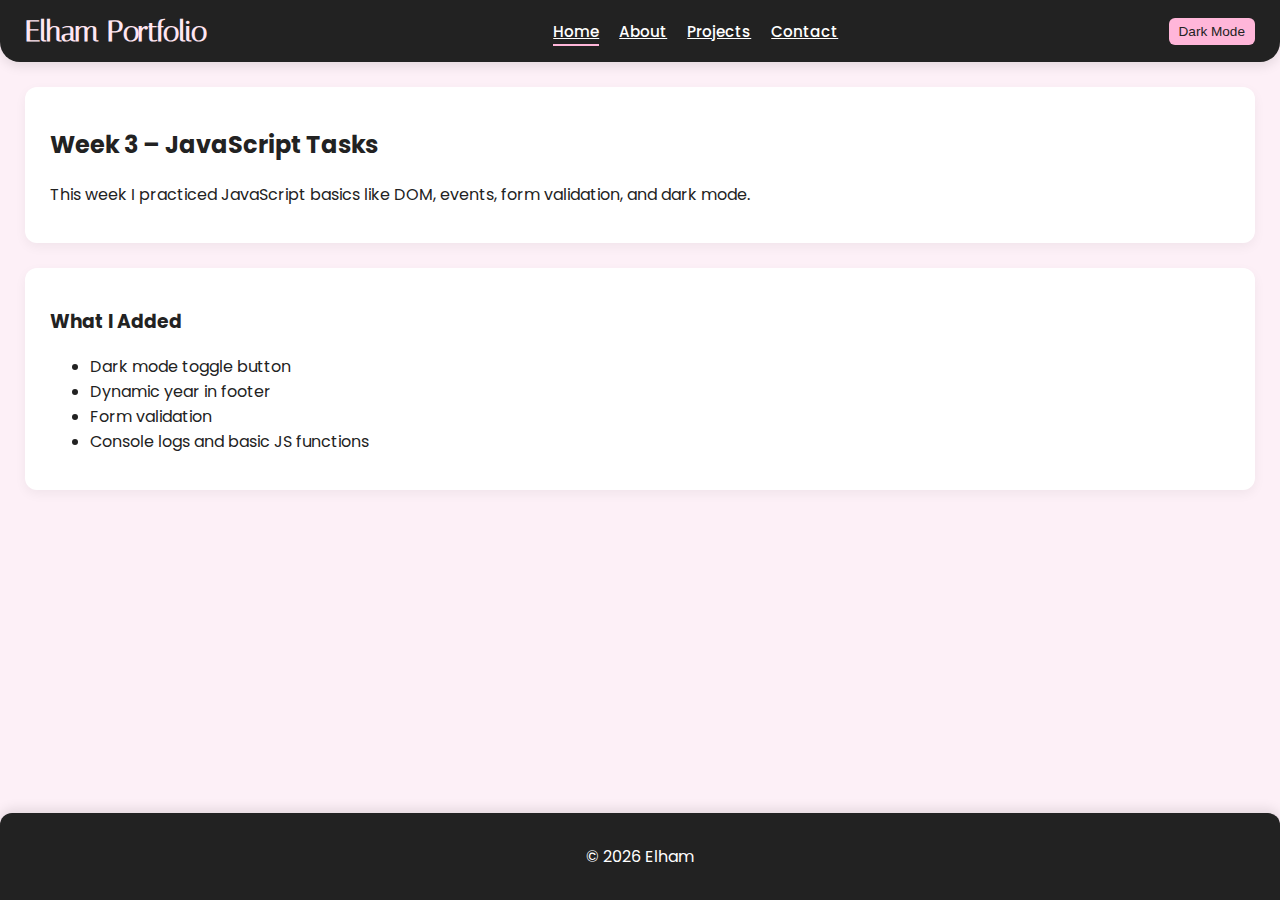
<file: index.html>
<!DOCTYPE html>
<html lang="en">
<head>
  <meta charset="UTF-8">
  <title>Elham Portfolio - Week 3</title>
  <meta name="viewport" content="width=device-width, initial-scale=1.0">
  <link rel="stylesheet" href="css/style.css">
</head>
<body>

  <header>
    <h1>Elham Portfolio</h1>
    <nav>
      <a href="index.html" class="active">Home</a>
      <a href="about.html">About</a>
      <a href="projects.html">Projects</a>
      <a href="contact.html">Contact</a>
    </nav>
    <button id="themeToggle" class="theme-btn">Dark Mode</button>
  </header>

  <main>
    <section class="intro">
      <h2>Week 3 – JavaScript Tasks</h2>
      <p>This week I practiced JavaScript basics like DOM, events, form validation, and dark mode.</p>
    </section>

    <section class="intro">
      <h3>What I Added</h3>
      <ul>
        <li>Dark mode toggle button</li>
        <li>Dynamic year in footer</li>
        <li>Form validation</li>
        <li>Console logs and basic JS functions</li>
      </ul>
    </section>
  </main>

  <footer>
    <p>© <span id="year"></span> Elham</p>
  </footer>

  <script src="js/main.js"></script>
</body>
</html>
</file>
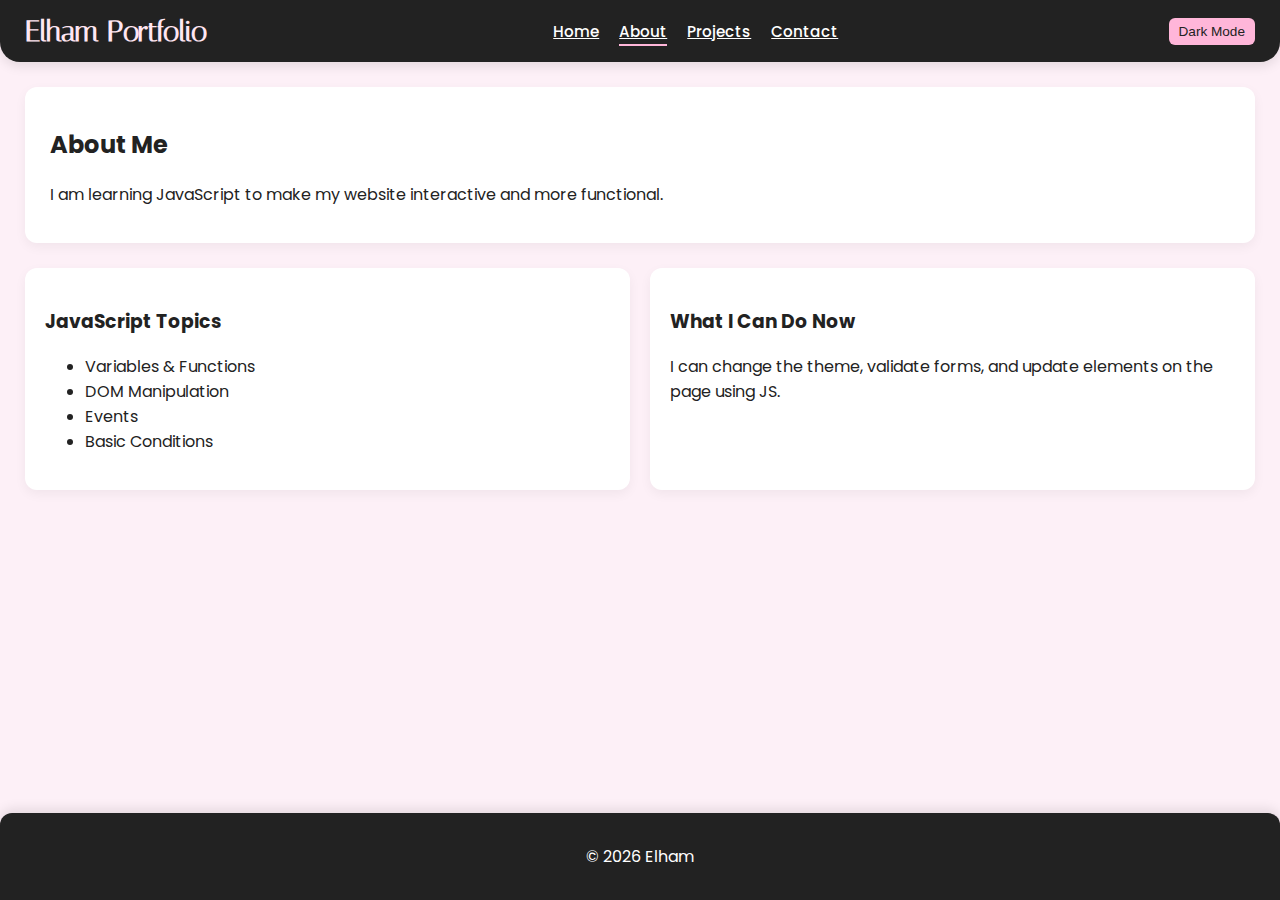
<file: about.html>
<!DOCTYPE html>
<html lang="en">
<head>
  <meta charset="UTF-8">
  <title>About - Week 3 Portfolio</title>
  <meta name="viewport" content="width=device-width, initial-scale=1.0">
  <link rel="stylesheet" href="css/style.css">
</head>
<body>

  <header>
    <h1>Elham Portfolio</h1>
    <nav>
      <a href="index.html">Home</a>
      <a href="about.html" class="active">About</a>
      <a href="projects.html">Projects</a>
      <a href="contact.html">Contact</a>
    </nav>
    <button id="themeToggle" class="theme-btn">Dark Mode</button>
  </header>

  <main>
    <section class="intro">
      <h2>About Me</h2>
      <p>I am learning JavaScript to make my website interactive and more functional.</p>
    </section>

    <section class="row">
      <div class="box">
        <h3>JavaScript Topics</h3>
        <ul>
          <li>Variables & Functions</li>
          <li>DOM Manipulation</li>
          <li>Events</li>
          <li>Basic Conditions</li>
        </ul>
      </div>

      <div class="box">
        <h3>What I Can Do Now</h3>
        <p>I can change the theme, validate forms, and update elements on the page using JS.</p>
      </div>
    </section>
  </main>

  <footer>
    <p>© <span id="year"></span> Elham</p>
  </footer>

  <script src="js/main.js"></script>
</body>
</html>
</file>
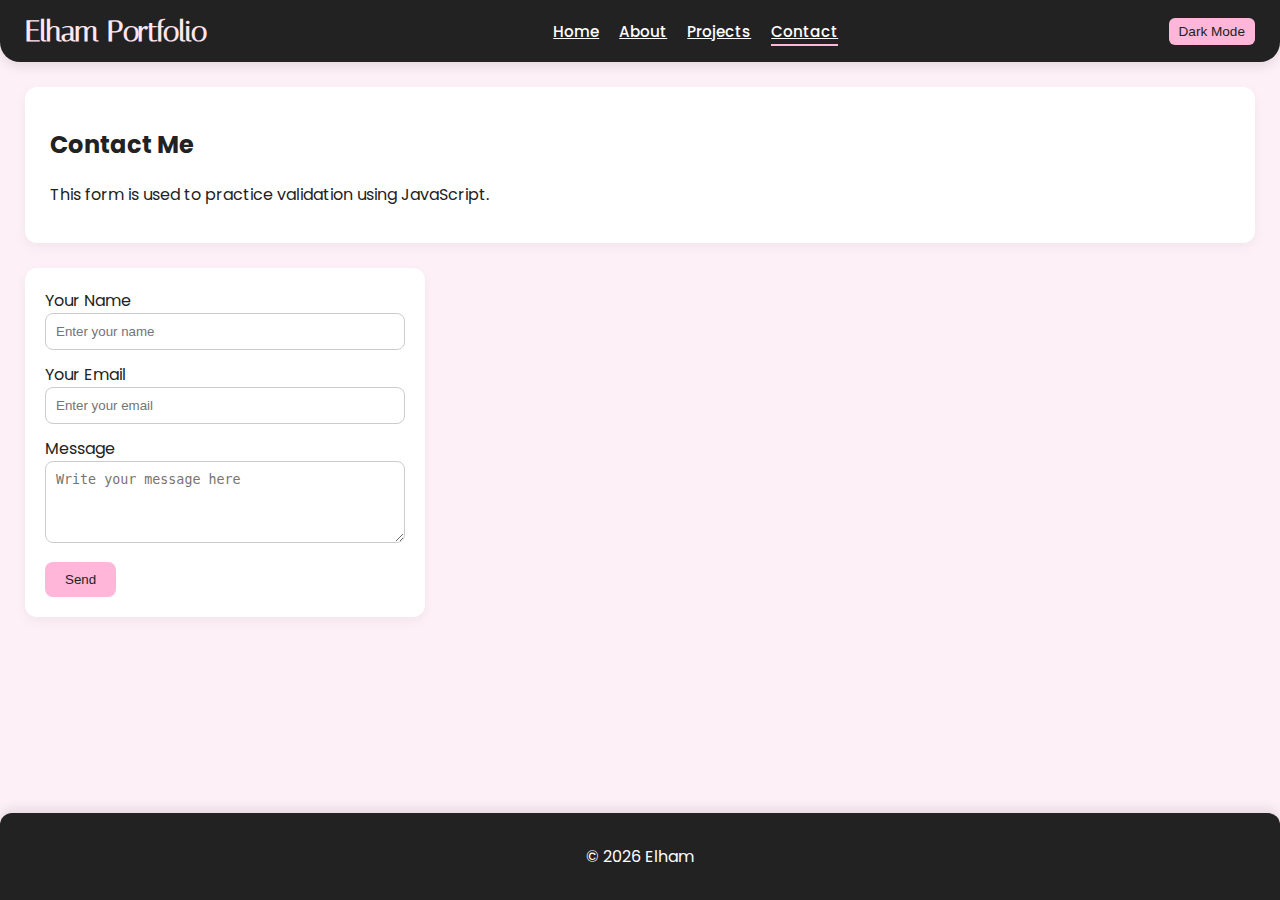
<file: contact.html>
<!DOCTYPE html>
<html lang="en">
<head>
  <meta charset="UTF-8">
  <title>Contact - Week 3 Portfolio</title>
  <meta name="viewport" content="width=device-width, initial-scale=1.0">
  <link rel="stylesheet" href="css/style.css">
</head>
<body>

  <header>
    <h1>Elham Portfolio</h1>
    <nav>
      <a href="index.html">Home</a>
      <a href="about.html">About</a>
      <a href="projects.html">Projects</a>
      <a href="contact.html" class="active">Contact</a>
    </nav>
    <button id="themeToggle" class="theme-btn">Dark Mode</button>
  </header>

  <main>
    <section class="intro">
      <h2>Contact Me</h2>
      <p>This form is used to practice validation using JavaScript.</p>
    </section>

    <section>
      <form class="contact-form">
        <label for="name">Your Name</label>
        <input id="name" type="text" placeholder="Enter your name">

        <label for="email">Your Email</label>
        <input id="email" type="email" placeholder="Enter your email">

        <label for="message">Message</label>
        <textarea id="message" rows="4" placeholder="Write your message here"></textarea>

        <button type="submit">Send</button>
      </form>
    </section>
  </main>

  <footer>
    <p>© <span id="year"></span> Elham</p>
  </footer>

  <script src="js/main.js"></script>
</body>
</html>
</file>
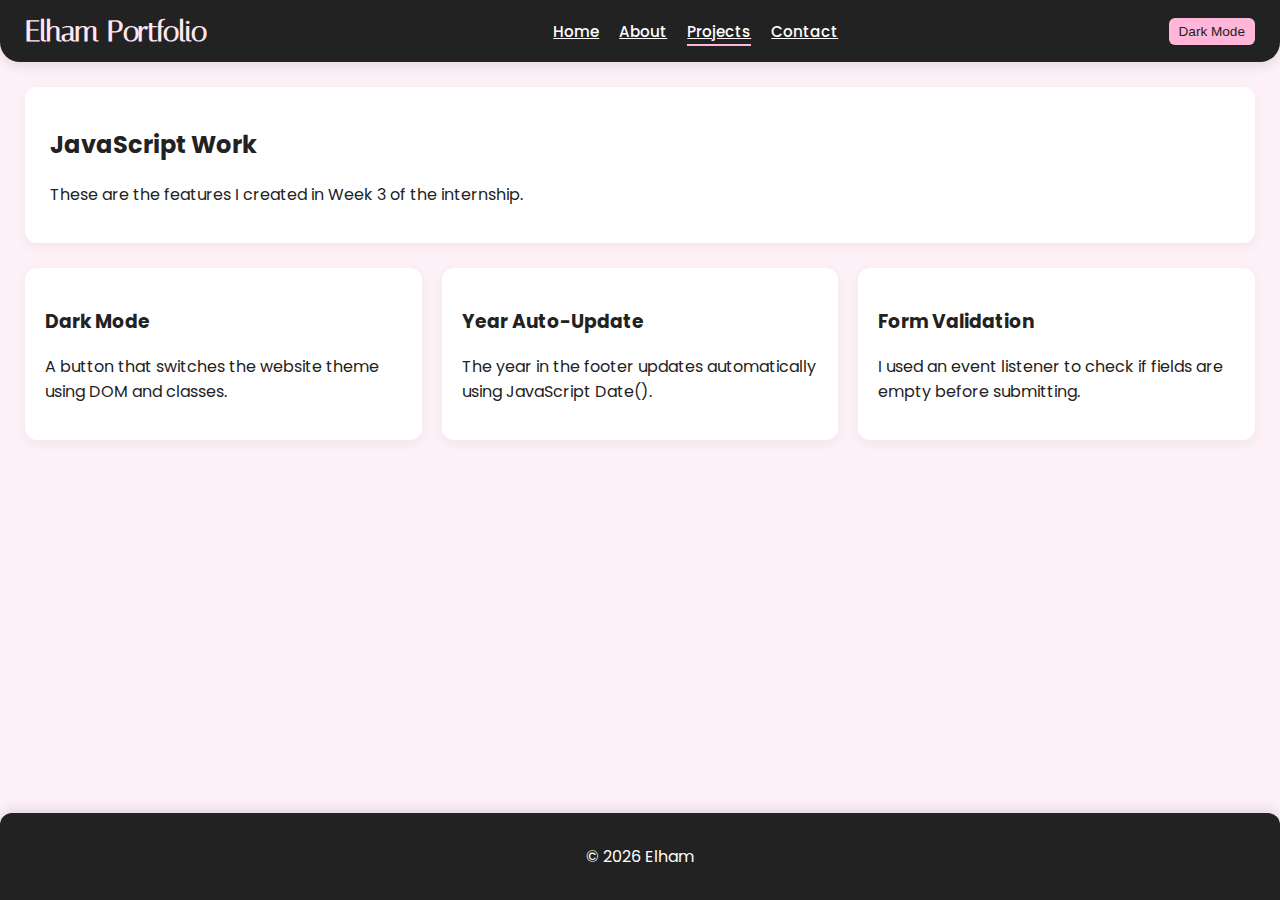
<file: projects.html>
<!DOCTYPE html>
<html lang="en">
<head>
  <meta charset="UTF-8">
  <title>Projects - Week 3 Portfolio</title>
  <meta name="viewport" content="width=device-width, initial-scale=1.0">
  <link rel="stylesheet" href="css/style.css">
</head>
<body>

  <header>
    <h1>Elham Portfolio</h1>
    <nav>
      <a href="index.html">Home</a>
      <a href="about.html">About</a>
      <a href="projects.html" class="active">Projects</a>
      <a href="contact.html">Contact</a>
    </nav>
    <button id="themeToggle" class="theme-btn">Dark Mode</button>
  </header>

  <main>
    <section class="intro">
      <h2>JavaScript Work</h2>
      <p>These are the features I created in Week 3 of the internship.</p>
    </section>

    <section class="row">
      <div class="box">
        <h3>Dark Mode</h3>
        <p>A button that switches the website theme using DOM and classes.</p>
      </div>

      <div class="box">
        <h3>Year Auto-Update</h3>
        <p>The year in the footer updates automatically using JavaScript Date().</p>
      </div>

      <div class="box">
        <h3>Form Validation</h3>
        <p>I used an event listener to check if fields are empty before submitting.</p>
      </div>
    </section>
  </main>

  <footer>
    <p>© <span id="year"></span> Elham</p>
  </footer>

  <script src="js/main.js"></script>
</body>
</html>
</file>
<file: css/style.css>
@import url('https://fonts.googleapis.com/css2?family=Italiana&family=Poppins:wght@300;400;500;600&display=swap');

/* --- Global Styles --- */
* {
  box-sizing: border-box;
  transition: all 0.2s ease; /* smooth hover effects */
}

body {
  margin: 0;
  font-family: 'Poppins', sans-serif;
  background-color: #fdf0f7;
  color: #222;
  display: flex;
  flex-direction: column;
  min-height: 100vh;
}

main {
  flex: 1;
  padding: 25px;
}

header {
  background-color: #222;
  color: #fff;
  padding: 14px 25px;
  display: flex;
  justify-content: space-between;
  align-items: center;
  border-radius: 0 0 20px 20px;
  box-shadow: 0 4px 12px rgba(0,0,0,0.1);
}

header h1 {
  font-family: 'Italiana', serif;
  margin: 0;
  font-size: 1.8rem;
  color: #ffe6f2; /* soft pink accent for title */
}

nav a {
  color: #fff;
  margin-left: 16px;
  font-size: 0.95rem;
  font-weight: 500;
}

nav a.active {
  border-bottom: 2px solid #ffb6d9;
  padding-bottom: 2px;
}

nav a:hover {
  color: #ffb6d9;
  transform: translateY(-1px);
}

.theme-btn {
  padding: 6px 10px;
  font-size: 0.85rem;
  border: none;
  border-radius: 6px;
  cursor: pointer;
  background-color: #ffb6d9;
  color: #222;
  font-weight: 500;
}

.theme-btn:hover {
  background-color: #ffcce6;
}

/* --- Main Content --- */
main {
  padding: 25px;
}

.intro {
  background-color: #fff;
  padding: 20px 25px;
  border-radius: 12px;
  margin-bottom: 25px;
  box-shadow: 0 4px 12px rgba(0,0,0,0.05);
}

.row {
  display: flex;
  gap: 20px;
  flex-wrap: wrap;
}

.box {
  flex: 1 1 200px;
  padding: 20px;
  background-color: #fff;
  border-radius: 12px;
  box-shadow: 0 4px 12px rgba(0,0,0,0.05);
}

.contact-form {
  background-color: #fff;
  padding: 20px;
  border-radius: 12px;
  max-width: 400px;
  box-shadow: 0 4px 12px rgba(0,0,0,0.05);
}

.contact-form input,
.contact-form textarea {
  width: 100%;
  padding: 10px;
  margin-bottom: 12px;
  border: 1px solid #ccc;
  border-radius: 8px;
}

.contact-form button {
  padding: 10px 20px;
  border: none;
  background-color: #ffb6d9;
  color: #222;
  border-radius: 8px;
  font-weight: 500;
}

.contact-form button:hover {
  background-color: #ffcce6;
  transform: translateY(-1px);
}

button {
  cursor: pointer;
}

/* --- Footer --- */
footer {
  margin-top: 20px;
  background-color: #222;
  color: #fff;
  text-align: center;
  padding: 15px;
  border-radius: 12px 12px 0 0;
  box-shadow: 0 -4px 12px rgba(0,0,0,0.1);
}


/* --- DARK MODE --- */
body.dark {
  background-color: #222;
  color: #eee;
}

body.dark .intro,
body.dark .box,
body.dark .contact-form {
  background-color: #333;
  box-shadow: 0 4px 12px rgba(0,0,0,0.5);
}

body.dark header,
body.dark footer {
  background-color: #000;
}

body.dark header h1 {
  color: #ffb6d9;
}

body.dark nav a:hover,
body.dark nav a.active {
  color: #ffb6d9;
}

body.dark .theme-btn {
  background-color: #ffb6d9;
  color: #222;
}

body.dark .theme-btn:hover {
  background-color: #ffcce6;
}

/* --- Responsive --- */
@media (max-width: 600px) {
  header {
    flex-direction: column;
    align-items: flex-start;
  }

  nav {
    margin-top: 8px;
  }

  .row {
    flex-direction: column;
  }
}
</file>
